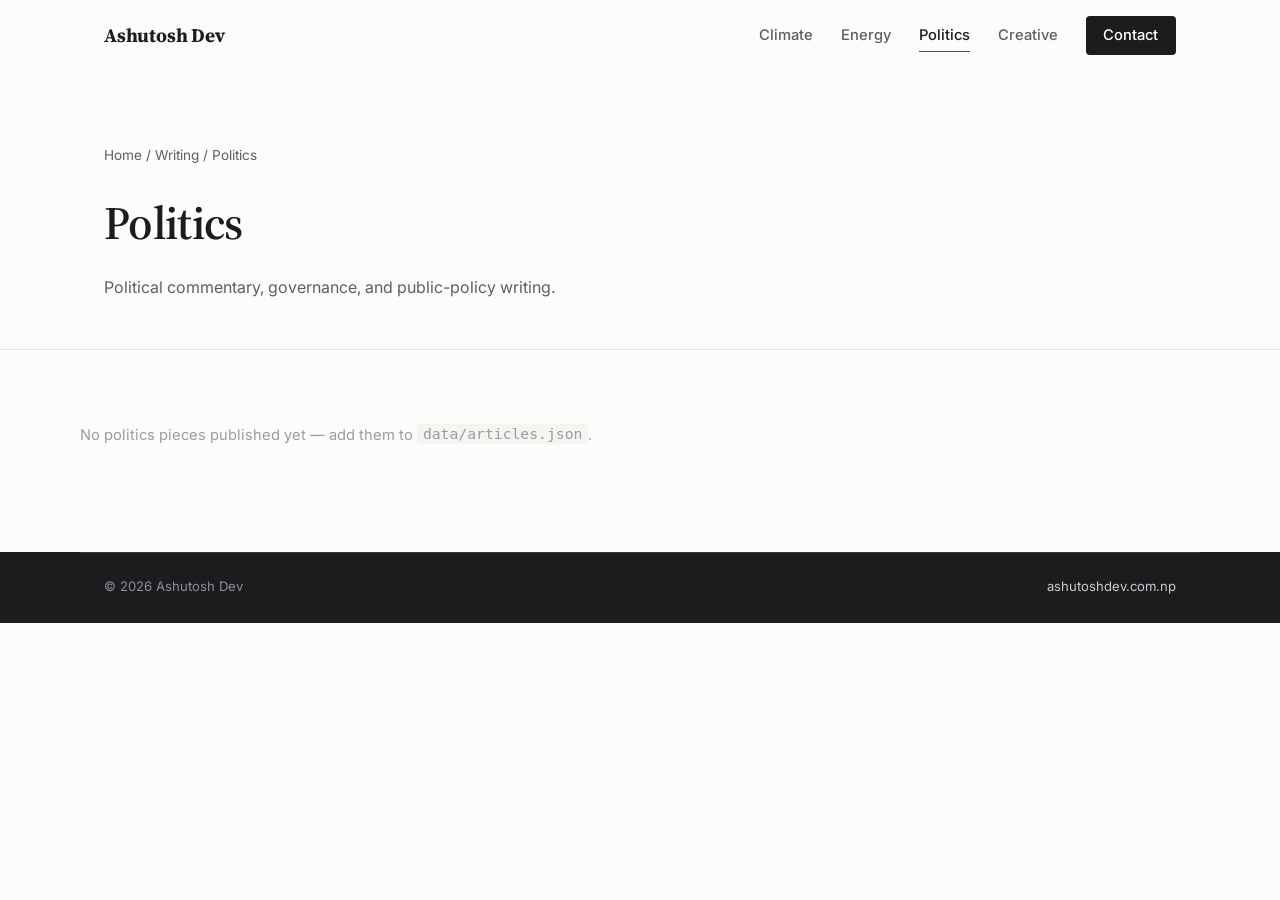
<file: writing/politics/index.html>
<!DOCTYPE html>
<html lang="en">
<head>
  <meta charset="UTF-8" />
  <meta name="viewport" content="width=device-width, initial-scale=1.0" />
  <title>Politics — Writing | Ashutosh Dev</title>
  <meta name="description" content="Politics writing by Ashutosh Dev." />
  <link rel="preconnect" href="https://fonts.googleapis.com">
  <link rel="preconnect" href="https://fonts.gstatic.com" crossorigin>
  <link href="https://fonts.googleapis.com/css2?family=Source+Serif+4:opsz,wght@8..60,500;8..60,600;8..60,700&family=Inter:wght@400;500;600&display=swap" rel="stylesheet">
  <link rel="stylesheet" href="../../style.css?v=4">
  <script>document.documentElement.classList.add("js");</script>
</head>
<body data-root="../../">

<header class="site-nav" id="siteNav">
  <div class="nav-inner">
    <a href="../../" class="brand">Ashutosh&nbsp;Dev</a>
    <nav class="nav-menu" aria-label="Primary">
      <a href="../climate/">Climate</a>
      <a href="../energy/">Energy</a>
      <a href="../politics/" class="active">Politics</a>
      <a href="../creative/">Creative</a>
      <a href="../../#contact" class="nav-contact">Contact</a>
    </nav>
    <button class="nav-toggle" id="navToggle" aria-label="Menu" aria-expanded="false">
      <span></span><span></span>
    </button>
  </div>
  <div class="nav-drawer" id="navDrawer">
    <a href="../climate/">Climate</a>
    <a href="../energy/">Energy</a>
    <a href="../politics/">Politics</a>
    <a href="../creative/">Creative</a>
    <a href="../../">Home</a>
  </div>
</header>

<header class="topic-hero">
  <div class="wrap">
    <p class="breadcrumb"><a href="../../">Home</a> / <a href="../../#writing">Writing</a> / Politics</p>
    <h1>Politics</h1>
    <p>Political commentary, governance, and public-policy writing.</p>
  </div>
</header>

<main class="wrap topic-main">
  <div class="article-list" data-topic-list="politics">
    <p class="loading-note">Loading articles…</p>
  </div>
</main>

<footer class="footer" id="contact">
  <div class="wrap footer-bottom">
    <span>© <span id="year"></span> Ashutosh Dev</span>
    <span><a href="../../">ashutoshdev.com.np</a></span>
  </div>
</footer>

<script src="../../script.js?v=4"></script>
</body>
</html>
</file>
<file: style.css>
/* ═══════════════════════════════════════════════════════════════
   Ashutosh Dev — ashutoshdev.com.np
   Quiet-academic theme: plain colours, one muted deep-blue accent,
   serif display type, 1px rules, light fade/slide transitions.
   ═══════════════════════════════════════════════════════════════ */

*, *::before, *::after { box-sizing: border-box; margin: 0; padding: 0; }

:root {
  --bg:      #fcfcfa;
  --surface: #ffffff;
  --tint:    #f4f4f1;
  --ink:     #1b1c1e;
  --muted:   #5c5f63;
  --faint:   #9a9c9f;
  --line:    #e4e4e0;
  --accent:       #24586e;
  --accent-dark:  #183f50;
  --accent-tint:  #eef3f5;
  --cat-climate:  #3c6e58;
  --cat-energy:   #8a6431;
  --cat-politics: #6e4356;
  --cat-creative: #4f5680;
  --serif: 'Source Serif 4', Georgia, 'Times New Roman', serif;
  --sans:  'Inter', -apple-system, BlinkMacSystemFont, 'Segoe UI', sans-serif;
  --ease: cubic-bezier(0.25, 0.6, 0.3, 1);
}

html { scroll-behavior: smooth; scroll-padding-top: 5rem; }

body {
  font-family: var(--sans);
  font-size: 1rem;
  background: var(--bg);
  color: var(--ink);
  line-height: 1.7;
  -webkit-font-smoothing: antialiased;
}

img { max-width: 100%; display: block; }
a { color: var(--accent); text-decoration: none; transition: color 0.18s var(--ease); }
a:hover { color: var(--accent-dark); }
button { font-family: inherit; cursor: pointer; }

.wrap { max-width: 1120px; margin: 0 auto; padding: 0 1.5rem; }

::selection { background: var(--accent); color: #fff; }

/* ── Scroll progress bar ── */
.scroll-progress {
  position: fixed;
  top: 0; left: 0;
  height: 2px;
  width: 0;
  background: var(--accent);
  z-index: 120;
}

/* ── Reveal-on-scroll (light, respects reduced motion) ──
   Content is fully visible by default; the fade-up only applies when the
   <html class="js"> flag is set AND script.js is running, so a failed or
   cached script can never blank the page. */
html.js .reveal {
  opacity: 0;
  transform: translateY(18px);
  transition: opacity 0.6s var(--ease), transform 0.6s var(--ease);
}
html.js .reveal.in { opacity: 1; transform: none; }
.reveal-delay-1 { transition-delay: 0.12s; }
.reveal-delay-2 { transition-delay: 0.22s; }

@media (prefers-reduced-motion: reduce) {
  html { scroll-behavior: auto; }
  html.js .reveal { opacity: 1; transform: none; transition: none; }
  *, *::before, *::after { animation: none !important; transition: none !important; }
}

/* ═══════════ NAV ═══════════ */
.site-nav {
  position: sticky;
  top: 0;
  z-index: 100;
  background: rgba(252, 252, 250, 0.92);
  backdrop-filter: blur(10px);
  border-bottom: 1px solid transparent;
  transition: border-color 0.25s var(--ease);
}
.site-nav.scrolled { border-bottom-color: var(--line); }

.nav-inner {
  max-width: 1120px;
  margin: 0 auto;
  padding: 1rem 1.5rem;
  display: flex;
  align-items: center;
  justify-content: space-between;
  gap: 2rem;
}

.brand {
  font-family: var(--serif);
  font-size: 1.2rem;
  font-weight: 700;
  color: var(--ink);
  letter-spacing: -0.01em;
}
.brand:hover { color: var(--accent); }

.nav-menu { display: flex; align-items: center; gap: 1.75rem; }

.nav-menu a:not(.nav-contact) {
  font-size: 0.92rem;
  font-weight: 500;
  color: var(--muted);
  padding: 0.2rem 0;
  border-bottom: 1.5px solid transparent;
  transition: color 0.18s var(--ease), border-color 0.18s var(--ease);
}
.nav-menu a:not(.nav-contact):hover { color: var(--ink); }
.nav-menu a:not(.nav-contact).active { color: var(--ink); border-bottom-color: var(--accent); }

.nav-contact {
  font-size: 0.92rem;
  font-weight: 500;
  color: var(--surface) !important;
  background: var(--ink);
  padding: 0.45rem 1.1rem;
  border-radius: 4px;
  transition: background 0.18s var(--ease);
}
.nav-contact:hover { background: var(--accent); }

.nav-toggle {
  display: none;
  flex-direction: column;
  gap: 6px;
  background: none;
  border: 0;
  padding: 0.5rem;
}
.nav-toggle span {
  width: 22px; height: 2px;
  background: var(--ink);
  transition: transform 0.25s var(--ease), opacity 0.25s var(--ease);
}
.nav-toggle[aria-expanded="true"] span:first-child { transform: translateY(4px) rotate(45deg); }
.nav-toggle[aria-expanded="true"] span:last-child { transform: translateY(-4px) rotate(-45deg); }

.nav-drawer {
  display: none;
  flex-direction: column;
  border-top: 1px solid var(--line);
  background: var(--bg);
}
.nav-drawer.open { display: flex; }
.nav-drawer a {
  padding: 0.9rem 1.5rem;
  color: var(--ink);
  font-weight: 500;
  border-bottom: 1px solid var(--line);
}

@media (max-width: 760px) {
  .nav-menu { display: none; }
  .nav-toggle { display: flex; }
}

/* ═══════════ HERO ═══════════ */
.hero { padding: 5rem 0 4rem; }

.hero-grid {
  display: grid;
  grid-template-columns: minmax(0, 1.5fr) minmax(0, 1fr);
  gap: 4rem;
  align-items: center;
}

.kicker {
  font-size: 0.8rem;
  font-weight: 600;
  letter-spacing: 0.16em;
  text-transform: uppercase;
  color: var(--accent);
  margin-bottom: 1.25rem;
}

.hero-text h1 {
  font-family: var(--serif);
  font-size: clamp(2rem, 4.4vw, 3.15rem);
  font-weight: 600;
  line-height: 1.15;
  letter-spacing: -0.015em;
  margin-bottom: 1.5rem;
}

.hero-lede { color: var(--muted); max-width: 56ch; margin-bottom: 2rem; }
.hero-lede strong { color: var(--ink); }

.hero-actions { display: flex; flex-wrap: wrap; gap: 0.75rem; }

.btn {
  display: inline-block;
  font-size: 0.92rem;
  font-weight: 500;
  padding: 0.65rem 1.4rem;
  border-radius: 4px;
  border: 1px solid var(--ink);
  transition: background 0.18s var(--ease), color 0.18s var(--ease),
              transform 0.18s var(--ease), border-color 0.18s var(--ease);
}
.btn:hover { transform: translateY(-2px); }
.btn-solid { background: var(--ink); color: var(--surface); }
.btn-solid:hover { background: var(--accent); border-color: var(--accent); color: var(--surface); }
.btn-ghost { color: var(--ink); background: transparent; }
.btn-ghost:hover { border-color: var(--accent); color: var(--accent); }

.hero-portrait { justify-self: end; text-align: center; }
.hero-portrait img {
  width: min(320px, 100%);
  aspect-ratio: 4 / 5;
  object-fit: cover;
  border-radius: 6px;
  border: 1px solid var(--line);
  box-shadow: 0 14px 40px -18px rgba(27, 28, 30, 0.35);
}
.hero-portrait figcaption {
  margin-top: 0.8rem;
  font-size: 0.8rem;
  color: var(--faint);
}

.hero-facts {
  list-style: none;
  margin-top: 2.25rem;
  border-top: 1px solid var(--line);
  max-width: 58ch;
}
.hero-facts li {
  display: grid;
  grid-template-columns: 100px 1fr;
  gap: 1rem;
  padding: 0.7rem 0;
  border-bottom: 1px solid var(--line);
  font-size: 0.9rem;
  color: var(--muted);
}
.hero-facts li span {
  font-size: 0.72rem;
  font-weight: 600;
  letter-spacing: 0.12em;
  text-transform: uppercase;
  color: var(--accent);
  padding-top: 0.15rem;
}

@media (max-width: 860px) {
  .hero-grid { grid-template-columns: 1fr; gap: 2.5rem; }
  .hero-portrait { justify-self: start; }
}

/* ═══════════ SECTIONS ═══════════ */
.band { padding: 5.5rem 0; }
.band-tint { background: var(--tint); border-top: 1px solid var(--line); border-bottom: 1px solid var(--line); }

.section-head { max-width: 640px; margin-bottom: 3rem; }

.section-no {
  font-size: 0.8rem;
  font-weight: 600;
  letter-spacing: 0.16em;
  text-transform: uppercase;
  color: var(--accent);
  margin-bottom: 0.75rem;
}

.section-head h2 {
  font-family: var(--serif);
  font-size: clamp(1.7rem, 3.4vw, 2.4rem);
  font-weight: 600;
  letter-spacing: -0.01em;
  line-height: 1.2;
  margin-bottom: 0.9rem;
}

.section-sub { color: var(--muted); font-size: 0.98rem; }

.loading-note { color: var(--faint); font-size: 0.92rem; padding: 1.5rem 0; }
.loading-note code { background: var(--tint); padding: 0.1em 0.4em; border-radius: 3px; }

/* ═══════════ CONSULTING (slidable gallery) ═══════════ */
.consult-card {
  flex: 0 0 340px;
  scroll-snap-align: start;
  background: var(--surface);
  border: 1px solid var(--line);
  border-radius: 6px;
  overflow: hidden;
  display: flex;
  flex-direction: column;
  transition: transform 0.22s var(--ease), box-shadow 0.22s var(--ease);
}
@media (max-width: 480px) { .consult-card { flex-basis: 86vw; } }
.consult-card:hover {
  transform: translateY(-4px);
  box-shadow: 0 16px 34px -20px rgba(27, 28, 30, 0.3);
}

.consult-img { width: 100%; height: 190px; object-fit: cover; border-bottom: 1px solid var(--line); }
.consult-img-fallback {
  height: 190px;
  display: flex; align-items: center; justify-content: center;
  background: var(--accent-tint);
  color: var(--accent);
  font-size: 0.85rem;
  font-weight: 600;
  letter-spacing: 0.1em;
  text-transform: uppercase;
  border-bottom: 1px solid var(--line);
}

.consult-body { padding: 1.4rem; display: flex; flex-direction: column; gap: 0.6rem; flex: 1; }
.consult-meta { font-size: 0.8rem; color: var(--faint); }
.consult-title { font-family: var(--serif); font-size: 1.15rem; font-weight: 600; line-height: 1.35; }
.consult-desc { font-size: 0.92rem; color: var(--muted); }

.consult-tags { display: flex; flex-wrap: wrap; gap: 0.4rem; margin-top: 0.2rem; }
.mini-tag {
  font-size: 0.72rem;
  font-weight: 500;
  color: var(--muted);
  background: var(--tint);
  border: 1px solid var(--line);
  border-radius: 999px;
  padding: 0.12rem 0.65rem;
}

.consult-link {
  margin-top: auto;
  padding-top: 0.8rem;
  font-size: 0.9rem;
  font-weight: 500;
}
.consult-link.pending { color: var(--faint); }

.sample-badge {
  display: inline-block;
  margin-left: 0.5rem;
  font-family: var(--sans);
  font-size: 0.66rem;
  font-weight: 600;
  letter-spacing: 0.06em;
  text-transform: uppercase;
  color: var(--cat-energy);
  border: 1px solid currentColor;
  border-radius: 3px;
  padding: 0.05rem 0.4rem;
  vertical-align: middle;
}

/* ═══════════ SCROLLERS (publications + substack) ═══════════ */
.scroller {
  display: flex;
  gap: 1.25rem;
  overflow-x: auto;
  scroll-snap-type: x mandatory;
  padding: 0.25rem 0.25rem 1rem;
  scrollbar-width: thin;
  scrollbar-color: var(--line) transparent;
}
.scroller::-webkit-scrollbar { height: 6px; }
.scroller::-webkit-scrollbar-thumb { background: var(--line); border-radius: 3px; }

.scroller-nav {
  display: flex;
  align-items: center;
  gap: 0.6rem;
  margin-top: 0.75rem;
}

.scroll-btn {
  width: 40px; height: 40px;
  border: 1px solid var(--line);
  border-radius: 999px;
  background: var(--surface);
  color: var(--ink);
  font-size: 1rem;
  transition: border-color 0.18s var(--ease), color 0.18s var(--ease), transform 0.18s var(--ease);
}
.scroll-btn:hover { border-color: var(--accent); color: var(--accent); transform: translateY(-2px); }

.subscribe-link { margin-left: auto; font-size: 0.9rem; font-weight: 500; }

/* ═══════════ LIVE PROJECTS ═══════════ */
.project-grid {
  display: grid;
  grid-template-columns: repeat(auto-fill, minmax(320px, 1fr));
  gap: 1.5rem;
}

.project-card {
  background: var(--surface);
  border: 1px solid var(--line);
  border-radius: 6px;
  padding: 1.6rem;
  display: flex;
  flex-direction: column;
  gap: 0.7rem;
  transition: transform 0.22s var(--ease), box-shadow 0.22s var(--ease);
}
.project-card:hover {
  transform: translateY(-4px);
  box-shadow: 0 16px 34px -20px rgba(27, 28, 30, 0.3);
}

.project-top {
  display: flex;
  align-items: center;
  justify-content: space-between;
  gap: 1rem;
}
.project-updated { font-size: 0.78rem; color: var(--faint); }

.status-badge {
  display: inline-flex;
  align-items: center;
  gap: 0.45rem;
  font-size: 0.72rem;
  font-weight: 600;
  letter-spacing: 0.08em;
  text-transform: uppercase;
  padding: 0.28rem 0.8rem;
  border-radius: 999px;
  border: 1px solid var(--line);
  background: var(--tint);
  color: var(--muted);
}
.status-badge .dot {
  width: 7px; height: 7px;
  border-radius: 999px;
  background: currentColor;
}
.status-live { color: var(--cat-climate); border-color: currentColor; background: #f0f5f2; }
.status-live .dot { animation: pulse 1.8s ease-in-out infinite; }
.status-ongoing { color: var(--cat-energy); border-color: currentColor; background: #f7f2ea; }

@keyframes pulse {
  0%, 100% { opacity: 1; }
  50% { opacity: 0.25; }
}

.project-title { font-family: var(--serif); font-size: 1.2rem; font-weight: 600; line-height: 1.35; }
.project-desc { font-size: 0.93rem; color: var(--muted); }
.project-link { margin-top: auto; padding-top: 0.6rem; font-size: 0.92rem; font-weight: 500; }

/* ═══════════ BIBBASE PUBLICATION LIST ═══════════ */
.bibbase-scroller {
  max-height: 560px;
  overflow-y: auto;
  overflow-x: auto;
  background: var(--surface);
  border: 1px solid var(--line);
  border-radius: 6px;
  padding: 1.5rem 1.75rem;
  font-size: 0.94rem;
  scrollbar-width: thin;
  scrollbar-color: var(--line) transparent;
}
.bibbase-scroller::-webkit-scrollbar { width: 8px; }
.bibbase-scroller::-webkit-scrollbar-thumb { background: var(--line); border-radius: 4px; }

/* Gentle overrides so the BibBase widget inherits the site's look */
.bibbase-scroller, .bibbase-scroller td, .bibbase-scroller div {
  font-family: var(--sans) !important;
  color: var(--ink);
  line-height: 1.6;
}
.bibbase-scroller a { color: var(--accent); }
.bibbase-scroller a:hover { color: var(--accent-dark); }
.bibbase-scroller img { display: inline; }

/* ═══════════ WRITING ═══════════ */
.filter-tabs {
  display: flex;
  flex-wrap: wrap;
  gap: 0.4rem 1.4rem;
  border-bottom: 1px solid var(--line);
  margin-bottom: 2rem;
}

.tab {
  background: none;
  border: 0;
  border-bottom: 2px solid transparent;
  padding: 0.55rem 0.15rem;
  font-size: 0.94rem;
  font-weight: 500;
  color: var(--muted);
  transition: color 0.18s var(--ease), border-color 0.18s var(--ease);
}
.tab:hover { color: var(--ink); }
.tab.active { color: var(--ink); border-bottom-color: var(--accent); }

/* Featured piece */
.oped-feature {
  display: grid;
  grid-template-columns: minmax(0, 240px) 1fr;
  gap: 2rem;
  align-items: center;
  background: var(--surface);
  border: 1px solid var(--line);
  border-left: 3px solid var(--accent);
  border-radius: 6px;
  padding: 1.75rem;
  margin-bottom: 2rem;
}
.oped-feature-img { border-radius: 4px; border: 1px solid var(--line); }
.oped-quote {
  font-family: var(--serif);
  font-size: 1.25rem;
  font-weight: 500;
  line-height: 1.5;
  margin-bottom: 0.7rem;
}
.oped-quote-src { font-size: 0.85rem; color: var(--faint); }

@media (max-width: 700px) {
  .oped-feature { grid-template-columns: 1fr; }
}

/* Article rows */
.article-list { display: flex; flex-direction: column; }

.article-row {
  display: grid;
  grid-template-columns: 84px 1fr auto;
  gap: 1.25rem;
  align-items: center;
  padding: 1.1rem 0.5rem;
  border-bottom: 1px solid var(--line);
  color: var(--ink);
  border-radius: 4px;
  transition: background 0.18s var(--ease), transform 0.18s var(--ease);
}
.article-row:first-child { border-top: 1px solid var(--line); }
.article-row:hover { background: var(--surface); transform: translateX(4px); color: var(--ink); }

.article-thumb {
  width: 84px; height: 62px;
  object-fit: cover;
  border-radius: 4px;
  border: 1px solid var(--line);
}
.article-thumb-fallback {
  width: 84px; height: 62px;
  display: flex; align-items: center; justify-content: center;
  border-radius: 4px;
  border: 1px solid var(--line);
  background: var(--accent-tint);
  color: var(--accent);
  font-size: 0.66rem;
  font-weight: 600;
  letter-spacing: 0.08em;
  text-transform: uppercase;
}

.article-info h3 { font-family: var(--serif); font-size: 1.05rem; font-weight: 600; line-height: 1.4; }
.article-outlet { font-size: 0.82rem; color: var(--faint); margin-top: 0.15rem; }

.article-cat {
  font-size: 0.7rem;
  font-weight: 600;
  letter-spacing: 0.08em;
  text-transform: uppercase;
  padding: 0.22rem 0.75rem;
  border-radius: 999px;
  border: 1px solid currentColor;
  white-space: nowrap;
}
.cat-climate  { color: var(--cat-climate); }
.cat-energy   { color: var(--cat-energy); }
.cat-politics { color: var(--cat-politics); }
.cat-creative { color: var(--cat-creative); }

@media (max-width: 560px) {
  .article-row { grid-template-columns: 1fr; gap: 0.5rem; }
  .article-thumb, .article-thumb-fallback { display: none; }
}

.archive-links {
  display: flex;
  flex-wrap: wrap;
  gap: 0.75rem;
  margin-top: 2.25rem;
}
.archive-links a {
  font-size: 0.88rem;
  font-weight: 500;
  color: var(--muted);
  border: 1px solid var(--line);
  border-radius: 999px;
  padding: 0.45rem 1.1rem;
  background: var(--surface);
  transition: color 0.18s var(--ease), border-color 0.18s var(--ease), transform 0.18s var(--ease);
}
.archive-links a:hover { color: var(--accent); border-color: var(--accent); transform: translateY(-2px); }

/* ═══════════ SUBSTACK ═══════════ */
.sub-card {
  flex: 0 0 300px;
  scroll-snap-align: start;
  background: var(--surface);
  border: 1px solid var(--line);
  border-radius: 6px;
  overflow: hidden;
  color: var(--ink);
  display: flex;
  flex-direction: column;
  transition: transform 0.22s var(--ease), box-shadow 0.22s var(--ease);
}
.sub-card:hover {
  transform: translateY(-4px);
  box-shadow: 0 16px 34px -20px rgba(27, 28, 30, 0.3);
  color: var(--ink);
}

.sub-card-img { width: 100%; height: 160px; object-fit: cover; border-bottom: 1px solid var(--line); }
.sub-card-fallback {
  height: 160px;
  display: flex; align-items: center; justify-content: center;
  background: var(--accent-tint);
  color: var(--accent);
  font-family: var(--serif);
  font-size: 1rem;
  font-weight: 600;
  border-bottom: 1px solid var(--line);
}

.sub-card-body { padding: 1.2rem; display: flex; flex-direction: column; gap: 0.45rem; }
.sub-card-meta {
  display: flex;
  justify-content: space-between;
  font-size: 0.76rem;
  letter-spacing: 0.06em;
  text-transform: uppercase;
  color: var(--faint);
}
.sub-card-title { font-family: var(--serif); font-size: 1.05rem; font-weight: 600; line-height: 1.4; }
.sub-card-sub {
  font-size: 0.88rem;
  color: var(--muted);
  display: -webkit-box;
  -webkit-line-clamp: 3;
  -webkit-box-orient: vertical;
  overflow: hidden;
}

/* ═══════════ TOPIC SUB-PAGES ═══════════ */
.topic-hero {
  padding: 4.5rem 0 3rem;
  border-bottom: 1px solid var(--line);
}
.breadcrumb { font-size: 0.85rem; color: var(--faint); margin-bottom: 1rem; }
.breadcrumb a { color: var(--muted); }
.breadcrumb a:hover { color: var(--accent); }
.topic-hero h1 {
  font-family: var(--serif);
  font-size: clamp(2rem, 4.5vw, 2.9rem);
  font-weight: 600;
  letter-spacing: -0.015em;
  margin-bottom: 0.7rem;
}
.topic-hero p { color: var(--muted); max-width: 60ch; }

.topic-main { padding: 3rem 0 5rem; }

/* ═══════════ FOOTER ═══════════ */
.footer {
  background: var(--ink);
  color: #c9cbce;
  margin-top: 0;
}
.footer a { color: #c9cbce; }
.footer a:hover { color: #ffffff; }

.footer-grid {
  display: grid;
  grid-template-columns: 1.4fr 1fr 1fr;
  gap: 3rem;
  padding-top: 4rem;
  padding-bottom: 3rem;
}

.footer-about h3 {
  font-family: var(--serif);
  font-size: 1.35rem;
  font-weight: 600;
  color: #fff;
  margin-bottom: 0.8rem;
}
.footer-about p { font-size: 0.92rem; max-width: 38ch; margin-bottom: 1.2rem; }
.footer-mail { font-weight: 500; border-bottom: 1px solid rgba(255, 255, 255, 0.25); padding-bottom: 1px; }

.footer-col h4 {
  font-size: 0.78rem;
  font-weight: 600;
  letter-spacing: 0.14em;
  text-transform: uppercase;
  color: #8b8e93;
  margin-bottom: 1rem;
}
.footer-col ul { list-style: none; display: flex; flex-direction: column; gap: 0.55rem; }
.footer-col a { font-size: 0.92rem; }

.footer-bottom {
  display: flex;
  justify-content: space-between;
  flex-wrap: wrap;
  gap: 0.5rem;
  padding-top: 1.4rem;
  padding-bottom: 1.6rem;
  border-top: 1px solid rgba(255, 255, 255, 0.12);
  font-size: 0.82rem;
  color: #8b8e93;
}

@media (max-width: 760px) {
  .footer-grid { grid-template-columns: 1fr; gap: 2rem; }
}

/* ═══════════ UTILITIES ═══════════ */
.to-top {
  position: fixed;
  right: 1.4rem;
  bottom: 1.4rem;
  width: 42px; height: 42px;
  border-radius: 999px;
  border: 1px solid var(--line);
  background: var(--surface);
  color: var(--ink);
  font-size: 1rem;
  box-shadow: 0 6px 18px -8px rgba(27, 28, 30, 0.3);
  opacity: 0;
  pointer-events: none;
  transform: translateY(8px);
  transition: opacity 0.25s var(--ease), transform 0.25s var(--ease);
  z-index: 90;
}
.to-top.show { opacity: 1; pointer-events: auto; transform: none; }
.to-top:hover { color: var(--accent); border-color: var(--accent); }
</file>
